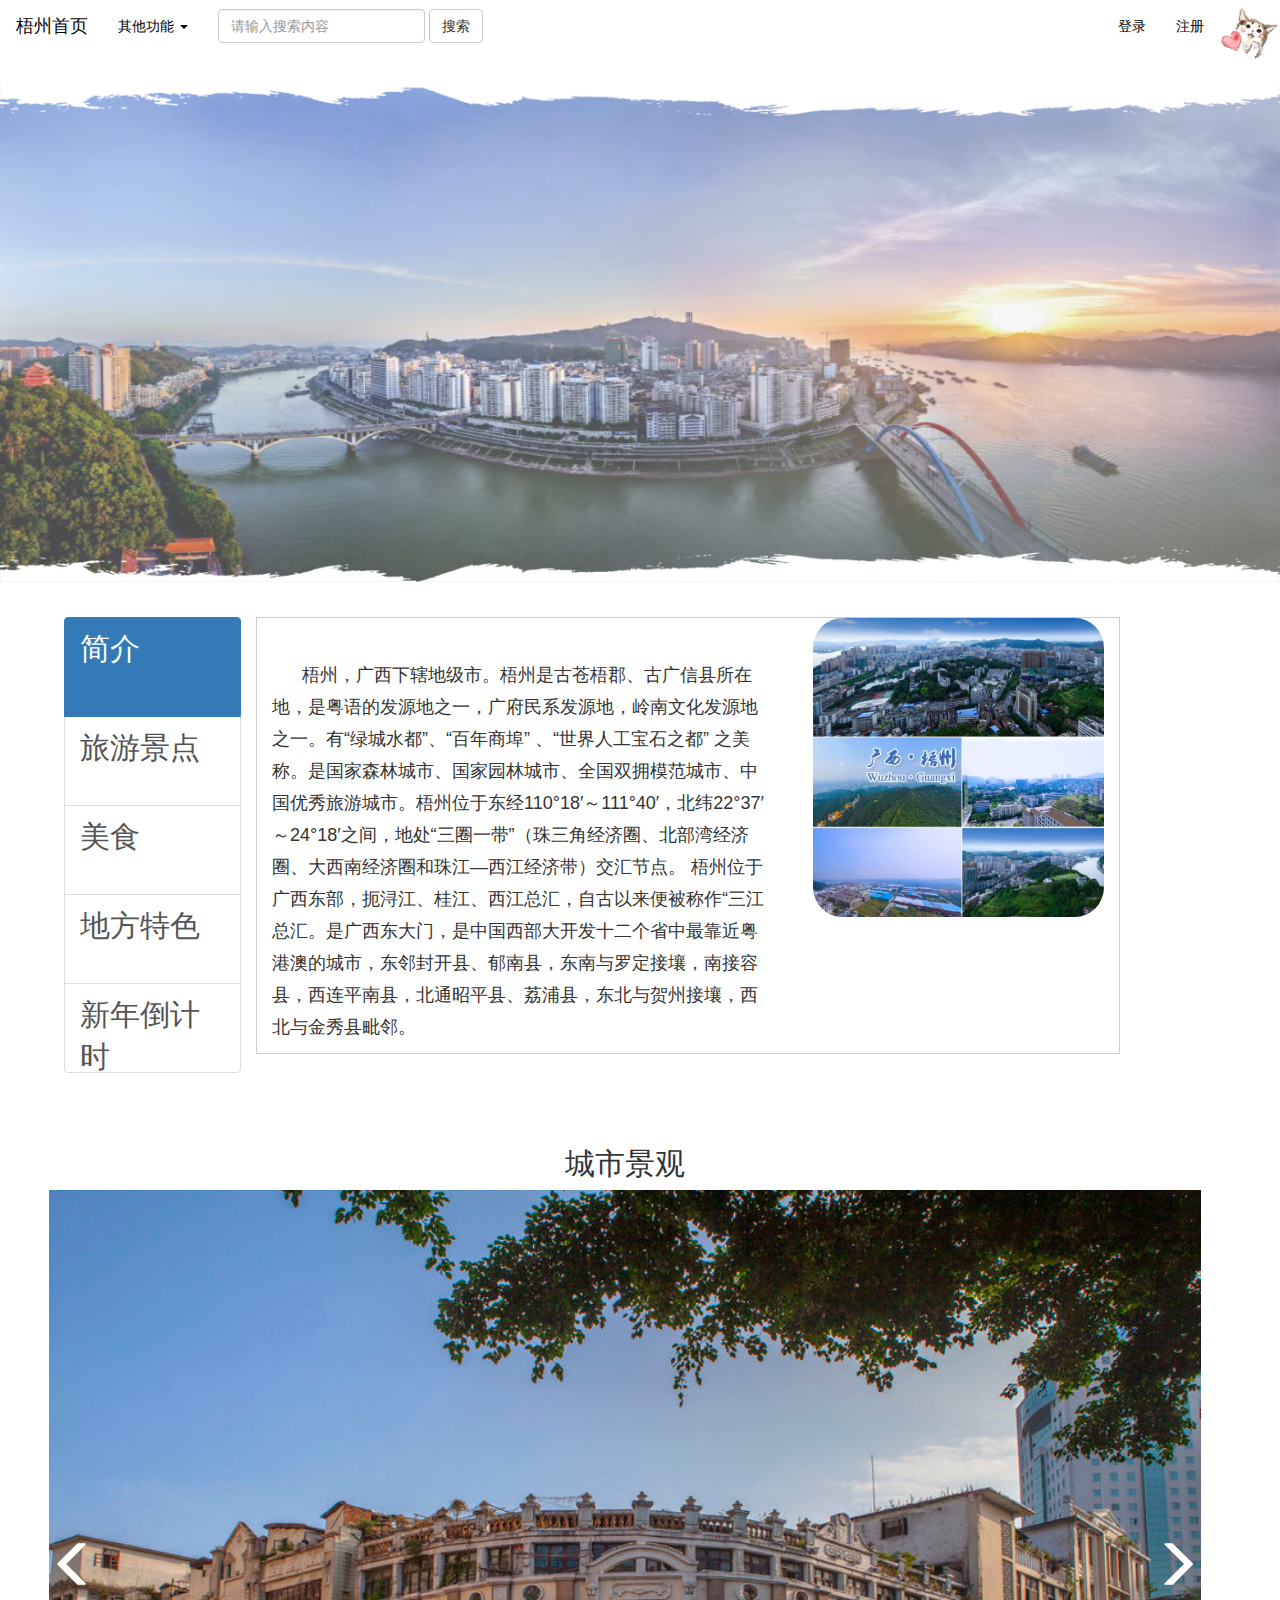
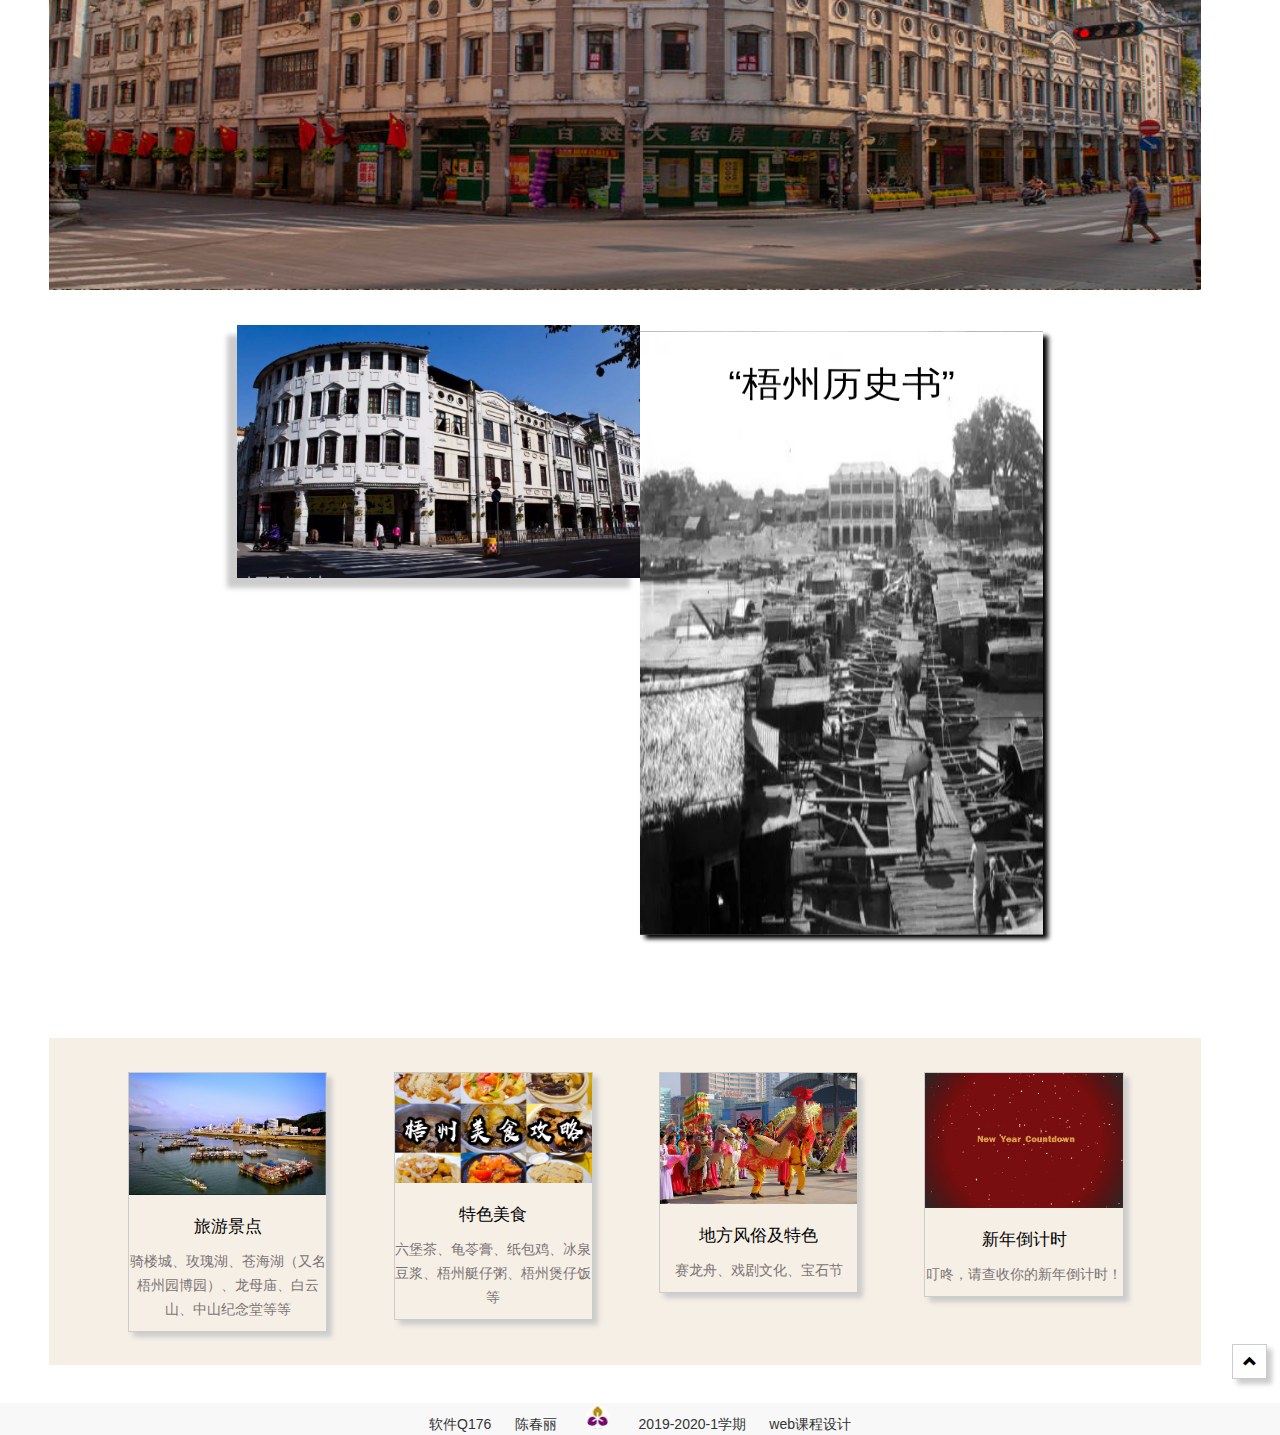
<file: my_hometown/html/index.html>
<!DOCTYPE html>
<html>
<head>
	<meta charset="utf-8">
	<script src="../js/jquery.min.js"></script>
	<!-- 引入bootstrap需要的文件 -->
	<script src="../js/bootstrap.min.js"></script>
	<link rel="stylesheet" type="text/css" href="../css/bootstrap.css">
	<link rel="stylesheet" href="../css/animate.css">
	<link rel="stylesheet" href="../css/index.css">
	<title>welcome wuzhou</title>

	<style type="text/css">
	/*评论区中更换背景和文字样式*/
	#comment{
		width: 100%;
		height: 200px;
		font-size: 18px;
		margin: 2% auto;
		border: 1px solid #ccc;
	}
	.purpleCss{
		background-color: #eef;
	}
	.whiteCss{
		background-color: #fff;
	}
	.blackCss{
		background-color: #000;
	}
</style>

</head>
<body>
	<div class="wrap">
		<!-- //////////////////////////////////////////////头部 -->
		<div class="header" id="header">
			<nav class="navbar">
				<!-- Brand and toggle get grouped for better mobile display -->
				<div class="navbar-header">
					<button type="button" class="navbar-toggle collapsed" data-toggle="collapse" data-target="#bs-example-navbar-collapse-1" aria-expanded="false">		<span class="sr-only">Toggle navigation</span>
						<span class="icon-bar"></span>
						<span class="icon-bar"></span>
						<span class="icon-bar"></span>
					</button>
					<a class="navbar-brand" href="#">梧州首页</a>
				</div>

				<!-- Collect the nav links, forms, and other content for toggling -->
				<div class="collapse navbar-collapse" id="bs-example-navbar-collapse-1">
					<ul class="nav navbar-nav">
						<li class="dropdown">
							<a href="#" class="dropdown-toggle" data-toggle="dropdown" role="button" aria-haspopup="true" aria-expanded="false"> 其他功能 <span class="caret"></span></a>
							<ul class="dropdown-menu">
								<li><a href="food.html">美食</a></li>								
								<li><a href="scenics.html">旅游景点</a></li>
								<li><a href="feature.html">地方特色</a></li>
								<li><a href="countdown.html">新年倒计时</a></li>
							</ul>
						</li>
					</ul>
					<form class="navbar-form navbar-left">
						<div class="form-group">
							<input type="text" class="form-control" placeholder="请输入搜索内容">
						</div>
						<button type="submit" class="btn btn-default">搜索</button>
					</form>
					<ul class="nav navbar-nav navbar-right">
						<li><a href="login.html">登录</a></li>
						<li><a href="register.html">注册</a></li>
						<li>
							<img src="../images/cat.jpg" style="width: 60px; height: 60px;">
						</li>
					</ul>
				</div><!-- /.navbar-collapse -->
			</nav>
		</div>

		<!-- //////////////////////////////////////////////主体部分 -->
		<div class="container-fuild content">
			<!--........................ 第一行 -->
			<div class="row main">
				<!-- 左侧菜单栏 -->
				<div class="list-group col-md-2 col-sm-2 aside">
					<span class="list-group-item active">简介</span>
					<a href="scenics.html" class="list-group-item">旅游景点</a>
					<a href="food.html" class="list-group-item">美食</a>
					<a href="feature.html" class="list-group-item">地方特色</a>
					<a href="countdown.html" class="list-group-item">新年倒计时</a>
				</div>
				<!-- 右侧主体 -->
				<div class="col-md-9 col-sm-9 mainContent">
					<ul class="mtext">
						&nbsp;&nbsp;&nbsp;&nbsp;&nbsp;&nbsp;梧州，广西下辖地级市。梧州是古苍梧郡、古广信县所在地，是粤语的发源地之一，广府民系发源地，岭南文化发源地之一。有“绿城水都”、“百年商埠” 、“世界人工宝石之都” 之美称。是国家森林城市、国家园林城市、全国双拥模范城市、中国优秀旅游城市。梧州位于东经110°18′～111°40′，北纬22°37′～24°18′之间，地处“三圈一带”（珠三角经济圈、北部湾经济圈、大西南经济圈和珠江—西江经济带）交汇节点。 梧州位于广西东部，扼浔江、桂江、西江总汇，自古以来便被称作“三江总汇。是广西东大门，是中国西部大开发十二个省中最靠近粤港澳的城市，东邻封开县、郁南县，东南与罗定接壤，南接容县，西连平南县，北通昭平县、荔浦县，东北与贺州接壤，西北与金秀县毗邻。
					</ul>
					<img class="mimg" src="../images/wz_bdbk.jpg" alt="picture">
				</div>
			</div>

			
			<!--........................ 第二行 轮播图-->
			<div class="row carouselWrap">
				<h2 style="text-align: center;" class="animated fadeInDown">城市景观</h2>
				<div class="mycarousel">
					<img src="../images/carousel/1.jpg" alt="..." class="carousel">
					<span class="toLeft glyphicon glyphicon-menu-left"></span>
					<span class="toRight glyphicon glyphicon-menu-right"></span>
				</div>
			</div>


			<!--........................ 第三行 历史 -->
			<div class="row history">
				<img class="Himg" src="../images/history.jpeg" alt="picture">
				<ul class="book-wrap">
					<li class="page book-cover end">
					</li>
						&nbsp;&nbsp;&nbsp;&nbsp;&nbsp;&nbsp;梧州市是一座历史、文化底蕴很深的城市，四千多年前，舜帝南巡，崩于苍梧之野。秦始皇统一中国后，梧州属桂林郡。汉高后五年（公元前183年），赵佗称南越武帝，封赵光为苍梧王，建苍梧一事王城。秦始皇凿通灵渠，沟通了长江与珠江两大水系，梧州成为陆海丝绸之路的交汇点，粤语的发源地。汉代梧州有316年是岭南的首府；梧州是两广之“广”所在地，即以古广信为界，广信以东叫广东，广信以西叫广西，广东广西由此得名。唐武德四年（公元前621年）改名为梧州。明代，梧州有100多年是两广的政治、军事、经济中心。1879年开埠后，梧州商贾云集，留下一座座富有特色的骑楼建筑，使梧州成为两广的骑楼博物城。游览梧州文化长廊、河东老城区、鸳鸯江、英国领事署旧址……，一日便可以读懂梧州4000年历史。
						<li class="page book-content book-content1"></li>
						<li class="page book-content book-content2"></li>
						<li class="page book-content book-content3"></li>
					<li class="page book-cover">“梧州历史书”</li>
				</ul>
			</div>


			<!--......................... 第四行 -->
			<div class="row cardWrap">
				<ul><a class="card" href="scenics.html">
					<img src="../images/card_scenic1.jpg" alt="picture">
					<p class="Ctitle animated bounceInDown">旅游景点</p>
					<p class="Ccont">骑楼城、玫瑰湖、苍海湖（又名梧州园博园）、龙母庙、白云山、中山纪念堂等等</p>
				</a></ul>		
				<ul><a class="card" href="food.html">
					<img src="../images/card_food.jpg" alt="picture">
					<p class="Ctitle animated wobble">特色美食</p>
					<p class="Ccont">六堡茶、龟苓膏、纸包鸡、冰泉豆浆、梧州艇仔粥、梧州煲仔饭等</p>
				</a></ul>		
				<ul><a class="card" href="feature.html">
					<img src="../images/card_custom.jpg" alt="picture">
					<p class="Ctitle animated tada">地方风俗及特色</p>
					<p class="Ccont">赛龙舟、戏剧文化、宝石节</p>
				</a></ul>		
				<ul><a class="card" href="countdown.html">
					<img src="../images/card_countdown.jpg" alt="picture">
					<p class="Ctitle animated flash">新年倒计时</p>
					<p class="Ccont">叮咚，请查收你的新年倒计时！</p>
				</a></ul>		
			</div>
		</div>

		<!-- 头部锚点 -->
		<a href="#header" class="glyphicon glyphicon-chevron-up miao"></a>

		<!-- //////////////////////////////////////////////脚注 -->
		<div class="footer">
			<span>软件Q176 &nbsp;&nbsp;&nbsp;&nbsp; 陈春丽</span>
			<span id="logo"></span>
			<span>2019-2020-1学期 &nbsp;&nbsp;&nbsp;&nbsp; web课程设计</span>
		</div>
	</div>
	

	<script type="text/javascript" src="../js/index.js"></script>
</body>
</html>
</file>
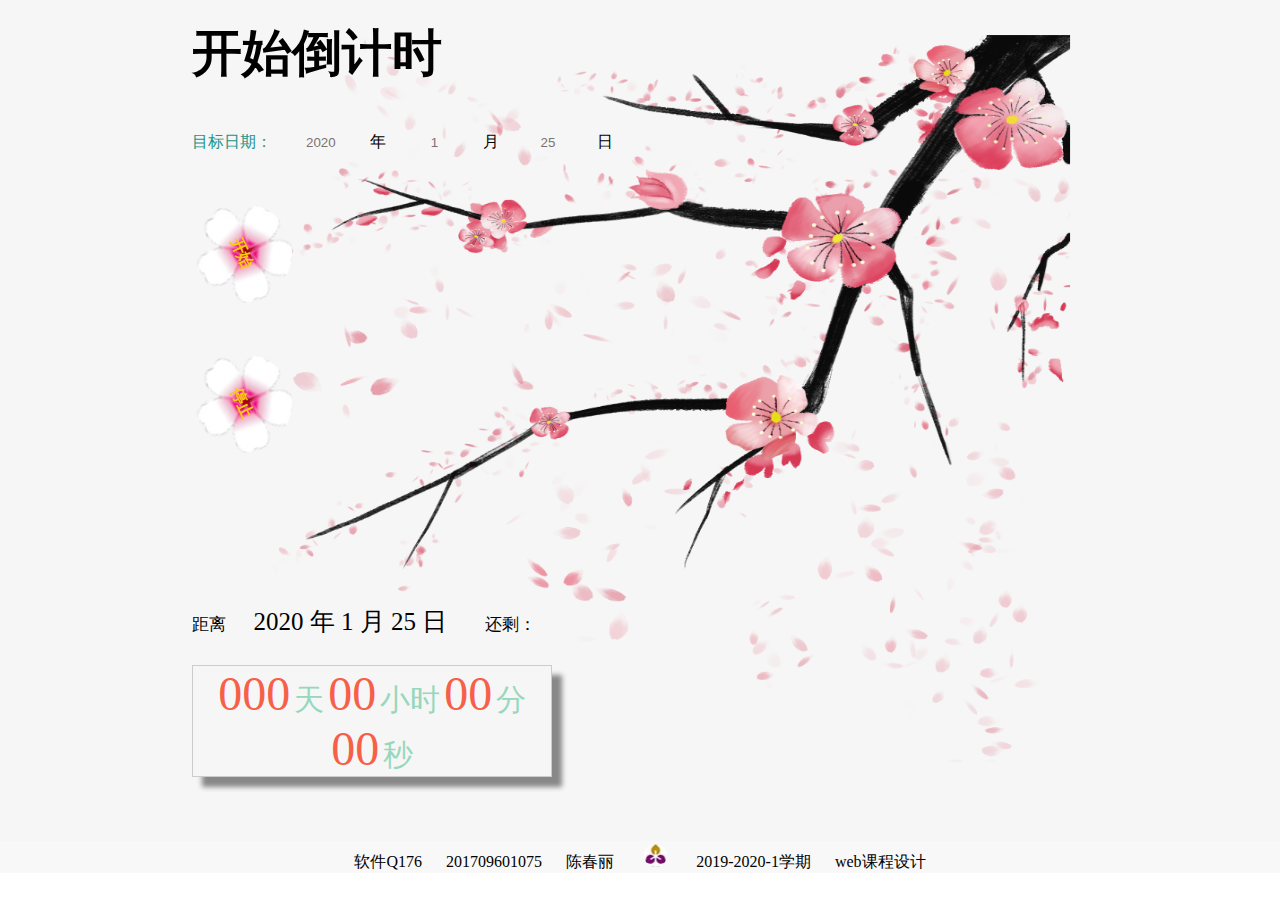
<file: my_hometown/html/countdown.html>
<!DOCTYPE html>
<html lang="en">
<head>
	<meta charset="UTF-8">
	<link rel="stylesheet" href="../css/countdown.css">
	<title>countdown</title>
</head>
<body>
	<div class="wrap">
		<div class="content">
			<h1>开始倒计时</h1>
			<!-- 目标时间输入 -->
			<div id="target_timeInput">
				<label style="color: #21948C;">目标日期：</label>
				<input type="text" name="year" id="year" class="in">
				<label>年</label>
				<input type="text" name="month" id="month" class="in">
				<label>月</label>
				<input type="text" name="day" id="day" class="in">
				<label>日</label>
			</div>

			<!-- 开始计时 -->
			<div id="start">开始</div>
			<div id="stop">停止</div>

			<!-- 小标题 -->
			<div id="Ttitle">
				<label style="font-size: 17px;">距离&nbsp;&nbsp;&nbsp;&nbsp;&nbsp;</label>
				<label id="Tyear">2020</label>
				<label>年</label>
				<label id="Tmonth">10</label>
				<label>月</label>
				<label id="Tday">2020</label>
				<label>日&nbsp;&nbsp;&nbsp;&nbsp;&nbsp;</label>
				<label style="font-size: 17px;">还剩：</label>
			</div>

			<!-- 倒计时 -->
			<div id="run-time">
				<label id="iDay">000</label>
				<label class="font">天</label>
				<label id="iHour">00</label>
				<label class="font">小时</label>
				<label id="iMin">00</label>
				<label class="font">分</label>
				<label id="iSec">00</label>
				<label class="font">秒</label>
			</div>
		</div>
		<div id="footer">
			<span>软件Q176 &nbsp;&nbsp;&nbsp;&nbsp; 201709601075 &nbsp;&nbsp;&nbsp;&nbsp; 陈春丽</span>
			<span id="logo"></span>
			<span>2019-2020-1学期 &nbsp;&nbsp;&nbsp;&nbsp; web课程设计</span>
		</div>
	</div>
	<script src="../js/jquery.min.js"></script>
	<script src="../js/countdown.js"></script>
</body>
</html>
</file>
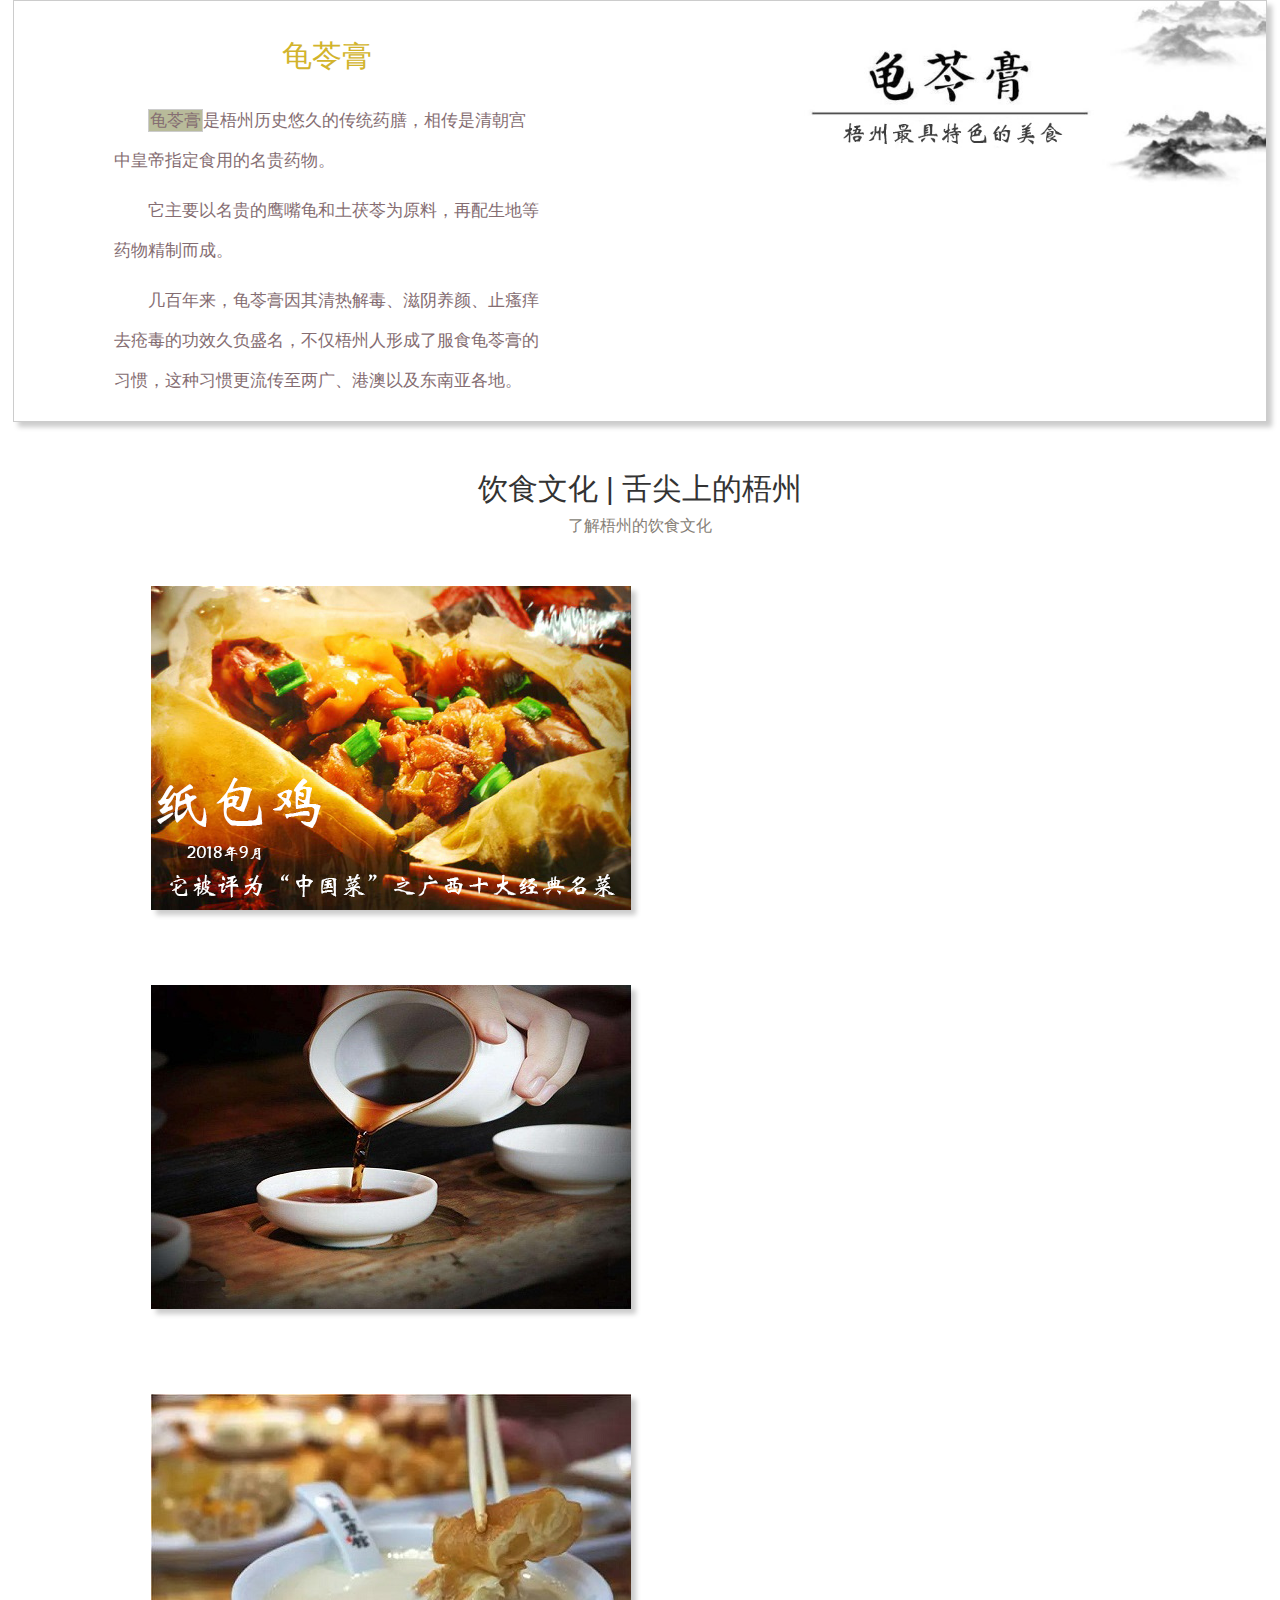
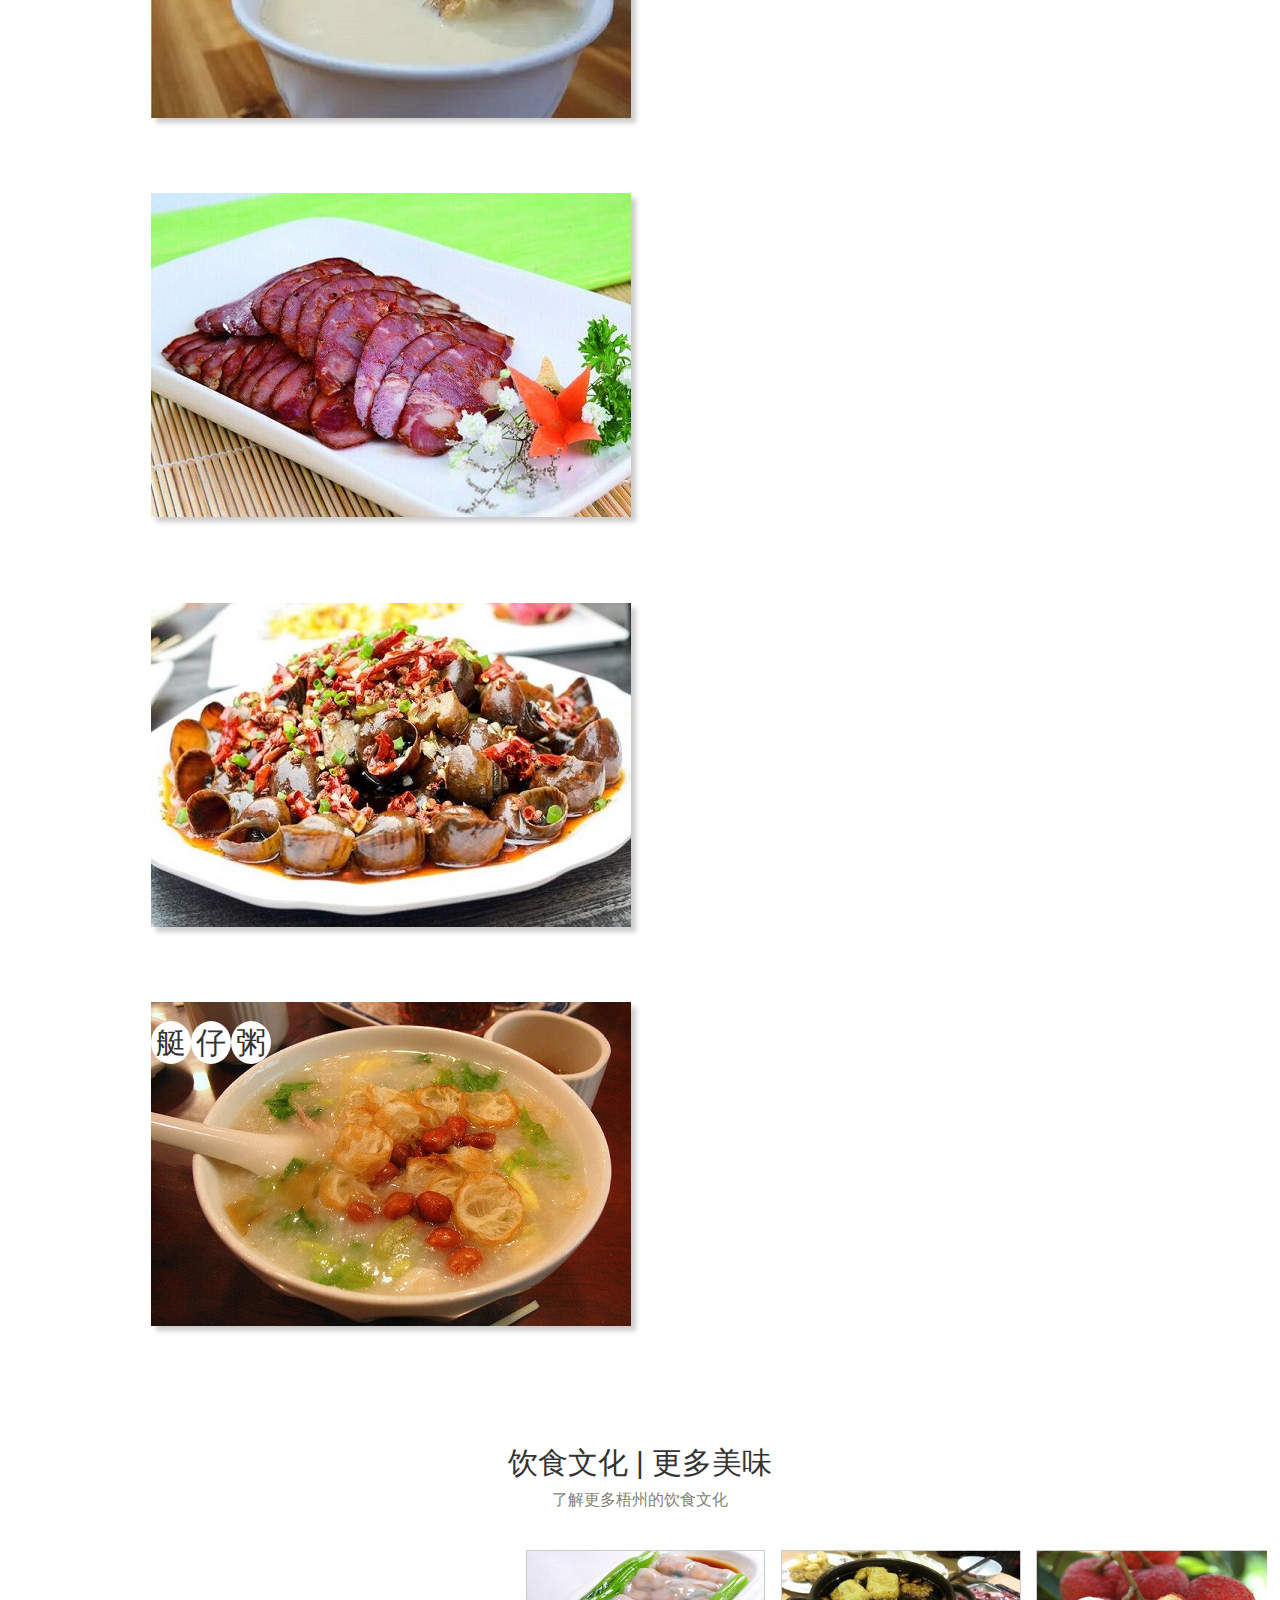
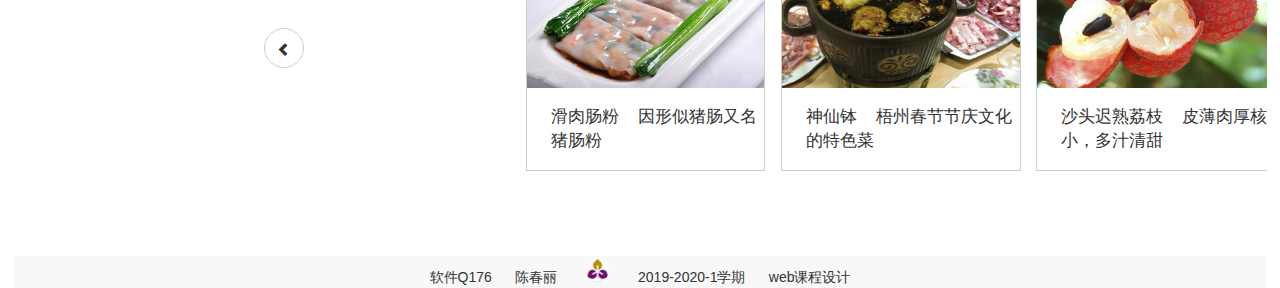
<file: my_hometown/html/food.html>
<!DOCTYPE html>
<html lang="en">
<head>
	<meta charset="UTF-8">
	<link rel="stylesheet" href="../css/bootstrap.css">
	<link rel="stylesheet" href="../css/food.css">
	<title>food</title>
</head>
<body>
	<div class="wrap">

		<!-- //////////////////////////////////////////////最具特色的龟苓膏 -->
		<div class="GLG">
			<ul class="GLG_text">
				<h2>龟苓膏</h2>

				<p><span id="btn" onclick="showGLG();">龟苓膏</span>是梧州历史悠久的传统药膳，相传是清朝宫中皇帝指定食用的名贵药物。</p>
				<p>它主要以名贵的鹰嘴龟和土茯苓为原料，再配生地等药物精制而成。</p>
				<p>几百年来，龟苓膏因其清热解毒、滋阴养颜、止瘙痒去疮毒的功效久负盛名，不仅梧州人形成了服食龟苓膏的习惯，这种习惯更流传至两广、港澳以及东南亚各地。</p>
			</ul>
			<img src="../images/food/GLG_bg.jpg" alt="picture">
		</div>
		<div class="GLGpic">
			<span class="glyphicon glyphicon-remove" onclick="myClose()"></span>
			<img id="pic" src="../images/food/test.png" alt="picture">
		</div>



		<!-- ////////////////////////////////////////////// 美食列表1 -->
		<div class="list">
			<h2>饮食文化 | 舌尖上的梧州</h2>
			<p style="font-size: 16px; text-align: center; color: #867e76;">了解梧州的饮食文化</p>
			<ul>
				<li class="listBox box1">
					<img src="../images/food/ZBJ.png" alt="picture">
				</li>
				<li class="listBox box2">
					<img src="../images/food/LBC3.jpg" alt="picture">
					<div class="hiddenBox">
						<h2>六堡茶</h2>

						<p>广西壮族自治区梧州市特产，中国国家地理标志产品</p>

						<hr />

						<p>六堡茶素以“红、浓、陈、醇”四绝著称。其条索长整紧结，汤色红浓，香气陈厚，滋味甘醇可口。正统应带松烟和槟榔味，叶底铜褐色</p>
					</div>
				</li>
			</ul>
			<ul>
				<li class="listBox box3">
					<img src="../images/food/BQDJ.jpeg" alt="picture">
				</li>
				<li class="listBox box4">
					<img src="../images/food/LC1.jpg" alt="picture">
					<div class="hiddenBox">
						<h2>腊肠</h2>
						<p>梧州腊肠起源于广味腊肠，拥有外形独特和别具一格的梧州本地特色风味，呈完整的圆柱状，外形细长，有大坑皱纹，红白分明，腊香味明显，衣脆肉爽，味微咸不太甜，甘香不腻。</p>
					</div>
				</li>
			</ul>
			<ul>
				<li class="listBox box5">
					<img src="../images/food/TL.jpeg" alt="picture">
					<div class="hiddenBox">
						<p>梧州的炒田螺非常著名，已有250多年历史。这个地方有个民谚：“鸡汤甜，鸭汤臊，饮着螺汤不抬头！”，炒田螺是梧州的风味小食之一</p>
						<h2>醒醒田螺</h2>
					</div>
				</li>
				<li class="listBox box6">
					<h2 class="h">艇</h2>
					<h2 class="h">仔</h2>
					<h2 class="h">粥</h2>
					<p class="p">
						<strong>艇仔粥</strong>，它是梧州著名的传统小食之一。源于广州市荔湾。原来主要是以新鲜的河虾或鱼片配入熬烂的稀粥中，后来增加了海蛰、花生、浮皮、葱花，还配入鸡鸭肉、瘦猪肉、动物内脏等，鲜香可口
					</p>
				</li>
			</ul>
		</div>


		<!-- ///////////////////////////////////////////// 美食列表2 -->
		<div class="smallList">
			<div class="smallList-inner">
				<h2 style="text-align: center;">饮食文化 | 更多美味</h2>
				<p style="font-size: 16px; margin-bottom: 3%; text-align: center; color: #867e76;">了解更多梧州的饮食文化</p>
				<ul class="smallListContent">
					<li>
						<img src="../images/food/HCF.jpg" alt="">
						<p>滑肉肠粉&nbsp;&nbsp;&nbsp;&nbsp;因形似猪肠又名猪肠粉</p>
					</li>
					<li>
						<img src="../images/food/SXB.jpg" alt="">
						<p>神仙钵&nbsp;&nbsp;&nbsp;&nbsp;梧州春节节庆文化的特色菜</p>
					</li>
					<li>
						<img src="../images/food/LZ1.png" alt="">
						<p>沙头迟熟荔枝&nbsp;&nbsp;&nbsp;&nbsp;皮薄肉厚核小，多汁清甜</p>
					</li>
					<li>
						<img src="../images/food/TLJB.jpg" alt="">
						<p>田螺鸡煲&nbsp;&nbsp;&nbsp;&nbsp;肉嫩汤鲜，香味诱人</p>
					</li>
				</ul>
				<span class="
				glyphicon glyphicon-chevron-left left"></span>
				<span class="
				glyphicon glyphicon-chevron-right right"></span>
			</div>
		</div>


		<!-- //////////////////////////////////////////////脚注 -->
		<div id="menuBox">
			<ul>
				<li onclick="history.go(1)">前进</li>
				<li onclick="history.go(-1)">后退</li>
				<li class="line" onclick="location.reload()">刷新</li>
				<li><a href="login.html">登录</a></li>
				<li class="line"><a href="register.html">注册</a></li>
				<li><a href="index.html">首页</a></li>
				<li><a href="countdown.html">倒计时</a></li>
				<li><a href="scenics.html">旅游景点</a></li>
				<li><a href="feature.html">地方特色</a></li>
			</ul>
		</div>
		

		<!-- //////////////////////////////////////////////脚注 -->
		<div id="footer">
			<span>软件Q176 &nbsp;&nbsp;&nbsp;&nbsp; 陈春丽</span>
			<span id="logo"></span>
			<span>2019-2020-1学期 &nbsp;&nbsp;&nbsp;&nbsp; web课程设计</span>
		</div>

	</div>


	<script src="../js/jquery.min.js"></script>
	<script src="../js/food.js"></script>
</body>
</html>
</file>
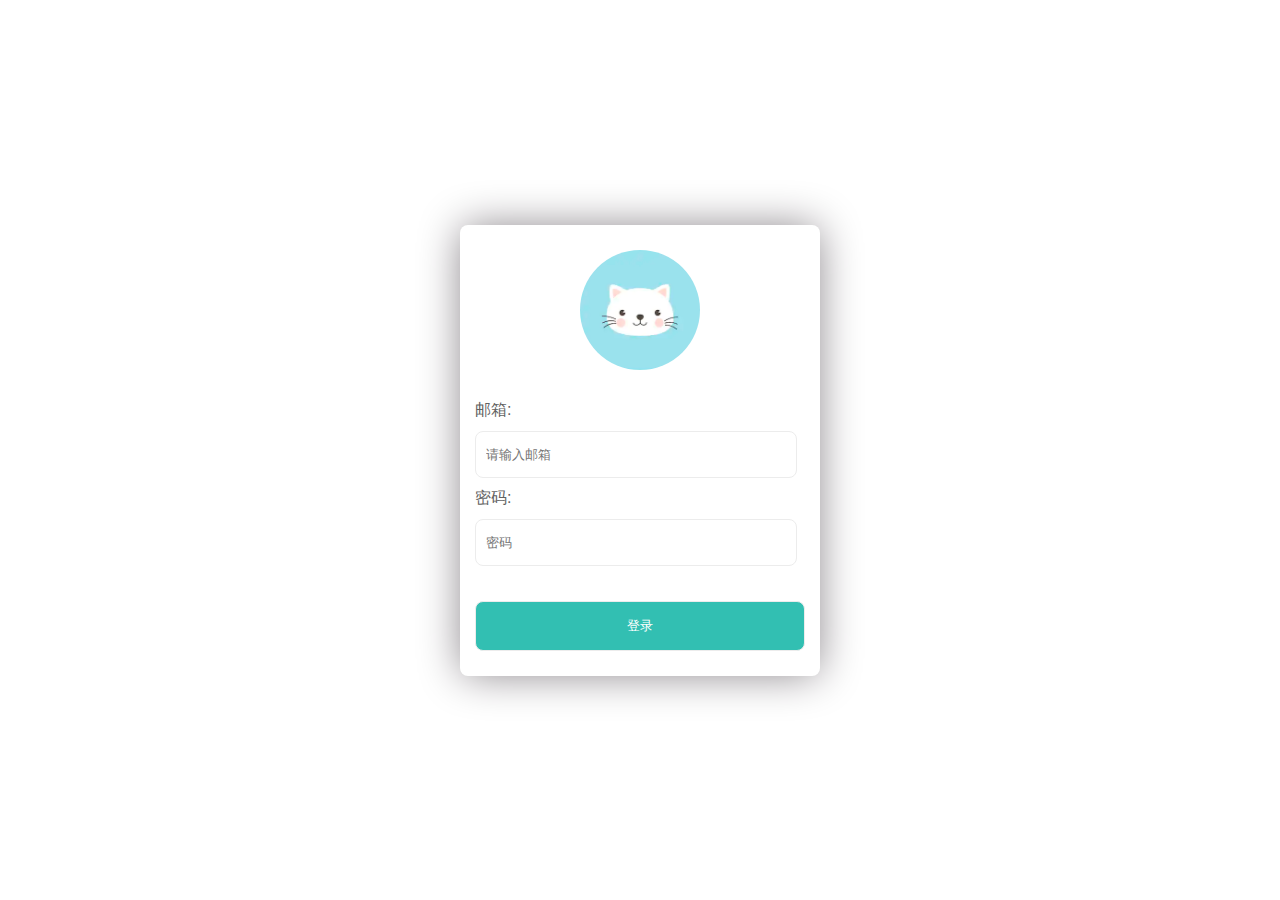
<file: my_hometown/html/login.html>
<!DOCTYPE html>
<html lang="en" >
<head>
  <meta charset="UTF-8">
  <title>Login</title>
  <link rel="stylesheet" href="../css/login.css">
</head>
<body>


<div class="overlay"></div>

<div class="container">
	<div class="loginBox">
		<div class="userImage">
			<img src="../images/catFace.png">
		</div>
		<form id="loginForm">
			<div class="input-wrapper">
				<label>邮箱:</label>
				<input type="email" name="" placeholder="请输入邮箱">
				<div class="error-email"><div class="email-msg"></div><div class="triangle"></div></div>
			</div>
			<div class="input-wrapper">
				<label>密码:</label>
				<input type="password" name="" placeholder="密码">
				<div class="error-pass"><div class="pass-msg"></div><div class="triangle"></div></div>
			</div>
			<input type="button" name="" value="登录" onClick="validateForm()">
		</form>
	</div>
</div>
<div class="confirmation showOk">
	<img src="../images/gato.jpg">
</div>

<script src='../js/jquery.min.js'></script>
<script src="../js/login.js"></script>

</body>
</html>
</file>
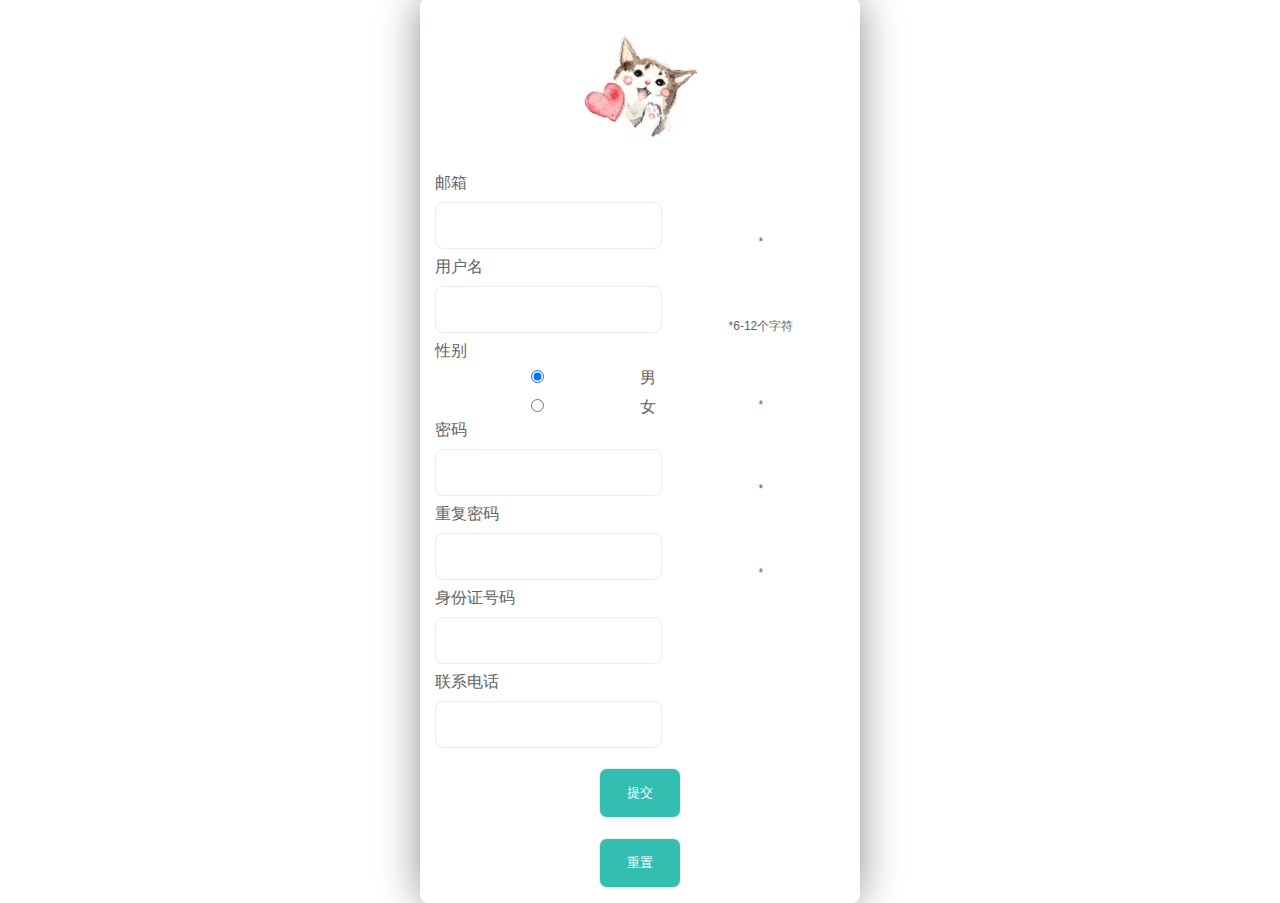
<file: my_hometown/html/register.html>
<!DOCTYPE html>
<html>
<head>
	<meta charset="utf-8">
	<title>register</title>
	<link rel="stylesheet" href="../css/register.css">
	<style type="text/css">
	td div{
		font-size: 12px;
	}
</style>
</head>
<body>
	<div class="container">
		<div class="RegisterBox">
			<div class="userImage">
				<img src="../images/cat.jpg">
			</div>	
			<form action="" id="myForm" onsubmit="return chkAll();">
				<div class="input-wrapper">
					<label>邮箱</label>
					<input type="text" name="email" id="email" size="20" onblur="chkEmail();"/>
					<div class="prompt" id="emailPrompt">*</div>
				</div>
				<div class="input-wrapper">
					<div class="input">
						<label>用户名</label>
						<input type="text" name="username" id="username" size="20" onblur="chkUsername();"/>
					</div>
					<div class="prompt" id="usernamePrompt">*6-12个字符</div>
				</div>
				<div class="input-wrapper">
					<label>性别</label>
					<div class="sex">
						<input type="radio" name="gender" value="male" checked="checked"/>男
						<input type="radio" name="gender" value="female"/>女
					</div>
					<div class="prompt" id="genderPrompt">*</div>
				</div>
				<div class="input-wrapper">
					<label>密码</label>
					<input type="password" name="password" id="password" size="21" onblur="chkPassword();" />
					<div class="prompt" id="passwordPrompt">*</div>
				</div>
				<div class="input-wrapper">
					<label>重复密码</label>
					<input type="password" name="password2" id="password2" size="21" onblur="chkPasswords();"/>
					<div class="prompt" id="password2Prompt">*</div>
				</div>
				<div class="input-wrapper">
					<label>身份证号码</label>
					<input type="text" name="idnum" id="idnum" size="20" onblur="chkIdnum();"/>
					<div class="prompt" id="idnumPrompt">&nbsp;</div>
				</div>
				<div class="input-wrapper">
					<label>联系电话</label>
					<input type="text" name="phonenum" id="phonenum" size="20" onblur="chkPhonenum();"/>
					<div class="prompt" id="phonenumPrompt">&nbsp;</div>
				</div>
				<div class="input-wrapper">
					<input type="submit" name="submit" class="btn" value="提交"/>
					<input type="reset" name="reset" class="btn" value="重置"/>
				</div>
			</form>
		</div>
	</div>

	<script language="javascript" src="../js/validata.js"></script>
	<script language="javascript" src="../js/register.js"></script>
</body>
</html>
</file>
<file: my_hometown/css/index.css>
*{
	margin: 0;
	padding: 0;
}

li{
	list-style: none;
}
a{
	text-decoration: none;
	color: #000;
}
a:hover{
	text-decoration: none;
	color: #000;
}

.wrap{
	width: 100%;
	height: 100%;
	position: relative;
}

/*///////////////////////////////头部*/
.header:after{
	width: 100%;
	height: 500px;
	content: "";
	opacity: 0.7;
	background-image: url(../images/wz.png);
	background-size: 100% 100%;
	background-repeat: no-repeat;
	display: block;
  	clear: both;
}
.aside{
	font-size: 30px;
	font-family: "宋体"
}
.aside span{
	height: 100px;
}
.aside a{
	height: 90px;
}


/*///////////////////////////////主体部分的内容*/
.content{
	width: 90%;
	height: 100%;
	margin: 0 auto;
}

/********************第一行样式*/
.main{
	margin: 3% 0;
}
.mainContent{
	border: 1px solid #ccc;
}
.mtext{
	float: left;
	width: 60%;
	font-size: 18px;
	line-height: 32px;
	padding-top: 5%;
}
.main .mimg{
	float: right;
	width: 35%;
	height: 17%;
	border-radius: 10%;
}


/********************第二行样式*/
.carouselWrap{
	width: 100%;
	height: 700px;
}

.mycarousel{
	width: 100%;
	height: 100%;
	position: relative;
}
.mycarousel img{
	width: 100%;
	height: 100%;
}
.mycarousel span{
	display: block;
	width: 50px;
	height: 50px;
	font-size: 50px;
	color: #fff;
	position: absolute;
	top: 50%;
}
.mycarousel .toLeft{
	left: 0;
}
.mycarousel .toRight{
	right: 0;
}


/********************第三行样式*/
.history{
	width: 70%;
	margin: 5% auto;
}
.Himg{
	width: 50%;
	float: left;
	margin-top: 5%;
	box-shadow: -10px 10px 5px #ccc;
}

/* 设置翻书样式*/
.book-wrap {
	float: right;
	width: 50%;
	/*height: 500px;*/
	height: 30%;
	font-size: 18px;
	line-height: 40px;
	padding: 1% 2%;
	position: relative;
	margin: 0 auto;
	transform: rotateX(30deg);
	transform-style: preserve-3d;
	box-shadow: 5px 5px 5px #000;
}
.page {
	width: 100%;
	height: 100%;
	display: flex;
	padding-top: 10%;
	justify-content: center;
	transform-origin: left;
	position: absolute;
	left: 0;
	top: 0;
}
.book-cover {
	font-size: 40px;
	color: #000;
	background-image: url(../images/history1.jpeg);
	background-repeat: no-repeat;
	background-size: 100% 100%;
	animation: roll 12s ease 0s 2 alternate;
}
.book-content {
	background-color: #fff;
	color: #33363C;
}
.book-content1{
	background-image: url(../images/history2.jpeg);
	background-repeat: no-repeat;
	background-size: 100% 100%;
	animation: roll 7s ease 5s 2 alternate;
}
.book-content2 {
	background-image: url(../images/history3.jpg);
	background-repeat: no-repeat;
	background-size: 100% 100%;
	animation: roll 9s ease 3s 2 alternate;
}
.book-content3 {
	background-image: url(../images/history4.jfif);
	background-repeat: no-repeat;
	background-size: 100% 100%;
	animation: roll 11s ease 1s 2 alternate;
}
.end{
	background-color: #1976D2;
}
@keyframes roll {
	from {transform: rotateY(0)}
	to {transform: rotateY(-180deg)}
}


/********************第四行样式*/
.cardWrap::before{
	content: '';
	display: block;
	clear: both;
}
.cardWrap{
	width: 100%;
	padding-left: 4%;
	text-align: center;
	background-color: #F6EFE6;
}
.card {
	display: block;
	width: 18%;
	height: 90%;
	line-height: 24px;
	float: left;
	margin: 3%;
	border: 1px solid #ccc;
	box-shadow: 5px 5px 5px #ccc;
	transition: all 0.5s;
}
.card:after{
	content: '';
	display: block;
	clear: both;
}
.card:hover{
	transform: translateY(-7px);
	box-shadow: 10px 10px 10px #CCC;
}
.card img{
	width: 100%;
	height: 65%;
}
.Ctitle{
	font-size: 17px;
	margin-top: 20px;
}
.Ccont{
	color: #7a7374;
}


.miao{
	display: block;
	width: 35px;
	height: 35px;
	line-height: 32px;
	text-align: center;
	border: 1px solid #ccc;
	box-shadow: 5px 5px 5px #ccc;
	position: absolute;
	right: 1%;
	top: 97%;
}




/*///////////////////////////////脚注部分*/
.footer{
	width: 100%;
	height: 32px;
	line-height: 32px;
	margin-top: 3%;
	overflow: hidden;
	text-align: center;
	background: #f8f8f8;
}
.footer #logo{
	display: inline-block;
	width: 23px;
	height: 23px;
	margin: 0 2%;
	margin-top: 0.2%;
	border-radius: 50%;
	background-image: url(../images/logo_1.jpg);
	background-position: 50% 19%;
}
</file>
<file: my_hometown/css/countdown.css>
*{
	margin: 0;
	padding: 0;
}
.wrap{
	width: 100%;
	height: 100%;
	background-color: #f6f6f6;
	margin: 0 auto;
	padding-top: 20px;
}

.content{
	width: 70%;
	height: 100%;
	margin: 0 auto;
	background-image: url(../images/plumBlossom.png);
	background-repeat: no-repeat;
	background-size: 100% 100%;
}
h1{
	font-size: 50px;
}
#target_timeInput{
	margin-top: 5%;
}
#year,#month,#day{
	width: 10%;
	color: #7a7374;
	border: 0;
	outline:none;  
	background: none;
	text-align: center;
}


#start{
	width: 100px;
	height: 100px;
	margin: 50px 0;
	color: #ffc90c;
	font-weight: bold;
	line-height: 100px;
	text-align: center;
	border-radius: 50%;
	background-image: url(../images/floor.png);
	background-repeat: no-repeat;
	background-size: 100% 100%;
}
#stop{
	width: 100px;
	height: 100px;
	margin: 50px 0;
	color: #ffc90c;
	font-weight: bold;
	line-height: 100px;
	text-align: center;
	border-radius: 50%;
	background-image: url(../images/floor.png);
	background-repeat: no-repeat;
	background-size: 100% 100%;
}
#start:hover{
	font-size: 20px;
	color: #000;
}
#stop:hover{
	font-size: 20px;
	color: #000;
}

#Ttitle{
	margin-top: 17%;
	font-size: 25px;
}
#run-time{
	width: 40%;
	height: 100%;
	margin-top: 3%;
	text-align: center;
	border: 1px solid #ccc;
	box-shadow: 10px 10px 5px #888;
}
#iDay,#iHour,#iMin,#iSec{
	font-size: 48px;
	color: #F66049;
}
.font{
	font-size: 30px;
	color: #97D8BD;
}


#footer{
	width: 100%;
	height: 32px;
	line-height: 32px;
	margin-top: 5%;
	overflow: hidden;
	text-align: center;
	background: #f8f8f8;
}
#footer #logo{
	display: inline-block;
	width: 23px;
	height: 23px;
	margin: 0 2%;
	margin-top: 0.2%;
	border-radius: 50%;
	background-image: url(../images/logo_1.jpg);
	background-position: 50% 19%;
}
</file>
<file: my_hometown/css/food.css>
*{
	margin: 0;
	padding: 0;
}
li{
	list-style: none;
}
a{
	text-decoration: none;
	color: #000;
}
a:hover{
	text-decoration: none;
	color: #000;
}

.wrap{
	width: 98%;
	height: 100%;
	margin: 0 auto;
}



/*/////////////////////////////// 龟苓膏部分 */
.GLG{
	width: 100%;
	height: 30%;
	border: 1px solid #ccc;
	box-shadow: 5px 5px 5px #ccc;
}
.GLG_text{
	width: 34%;
	float: left;
	line-height: 40px;
	margin-left: 8%;
}
.GLG_text #btn{
	/*去除button默认样式*/
	margin: 0;
	padding: 1px;
	border: 1px solid #ccc; 
	outline: none;
	background-color: #B8BB9A;
	font-size: 17px;  
	color: #856d72;
	cursor: pointer;
}
.GLG_text h2{
	color: #d2b42c;
	line-height: 70px; 
	text-align: center;

}
.GLG_text p{
	font-size: 17px;
	text-indent:2em;
	color: #856d72;
}
.GLG img{
	width: 50%;
	/*border: 1px solid #aca;*/
	float: right;
}
.GLG:after{
	content: '';
	display: block;
	clear: both;
}

/*  隐藏起来的图片 */
.GLGpic {
	width: 100%;
	height: 200px;
	margin-bottom: 9%;
	display: none;
}
.GLGpic img{
	display: none;
	margin: 0 auto;
}



/*/////////////////////////////// 美食列表1 */
.list ul{
	width: 100%;
}
.list ul:after{
	content: '';
	display: block;
	clear: both;
}
.list h2{
	text-align: center;
	margin-top: 4%;
}
.listBox {
	float: left;
	width: 480px;
	height: 324px;
	margin: 3% 11%;
	overflow: hidden;
	box-shadow: 5px 5px 5px #ccc;
	position: relative;
}
.hiddenBox{
	width: 480px;
	height: 324px;
	position: absolute;
	z-index: 999;
	top: 0;
	left: 0;
}
.box1 img:hover{
	opacity: 0.7;
	background-color: #FFD86E;
	transform:scale(1.3);
	-ms-transform:scale(1.3);
	-webkit-transform: scale(1.3);
}

.box2 .hiddenBox{
	padding-top: 20%;
	line-height: 32px;
	opacity: 0;
	color: #439CFE;
	background-color: #000;
}
.box2 .hiddenBox h2{
	text-align: center;
	margin-bottom: 3%;
}
.box2 .hiddenBox p{
	font-size: 13px; 
	text-align: center;
}
.box2:hover .hiddenBox{
	-webkit-animation: twoAnimation 5s;
	-moz-animation: twoAnimation 5s;
	-o-animation: twoAnimation 5s;
	-ms-animation: twoAnimation 5s;
	animation: twoAnimation 5s;
}
@keyframes twoAnimation{
	from{
		opacity: 0;
	}
	to{
		opacity: 0.6;
	}
}

.box3 img{
	transition: all 0.5s;
}
.box3:hover img {
	transform: rotateY(90deg);
}
.box3:hover{
	background-image: url(../images/food/BQDJ.jpg);
}

.box4 .hiddenBox{
	line-height: 32px;
	opacity: 0;
	background-image: url(../images/food/LC2.jpg);	
}
.box4 .hiddenBox h2{
	margin-top: 5%; 
	margin-left: 3%;
}
.box4 p{
	margin-top: 36%;
	font-family: '宋体';
	font-weight: bold;
	background-color: #ccc;
	opacity: 0.7;
}
.box4:hover img{
	display: none;
}
.box4:hover .hiddenBox{
	-webkit-animation: fourAnimation 5s;
	-moz-animation: fourAnimation 5s;
	-o-animation: fourAnimation 5s;
	-ms-animation: fourAnimation 5s;
	animation: fourAnimation 5s;
}
@keyframes fourAnimation{
	from{
		opacity: 0;
	}
	to{
		opacity: 1;
	}
}

.box5{
	overflow: hidden;
}
.box5 img{
	transition: all 0.5;
}
.box5 .hiddenBox{
	font-family: '宋体';
	color: #82111f;
	opacity: 0;
	background-image: url(../images/food/TL.jpg);
}
.box5 p{
	font-size: 13px;
	line-height: 24px;
	margin-bottom: 51%;
	font-weight: bold;
	background-color: #F3F0F7;
}
.box5:hover img{

	-webkit-animation: fiveAnimation 3s;
	-moz-animation: fiveAnimation 3s;
	-o-animation: fiveAnimation 3s;
	-ms-animation: fiveAnimation 3s;
	animation: fiveAnimation 3s;
}
@keyframes fiveAnimation{
	from{
		transform: translate(0px);
	}
	to{
		transform: translate(-480px,0px);
	}
}
.box5:hover .hiddenBox{
	-webkit-animation: fAnimation 5s;
	-moz-animation: fAnimation 5s;
	-o-animation: fAnimation 5s;
	-ms-animation: fAnimation 5s;
	animation: fAnimation 5s;
}
@keyframes fAnimation{
	from{
		opacity: 0;
	}
	to{
		opacity: 1;
	}
}

.box6{
	background-image: url(../images/food/TZZ.jpeg);
}
.box6 h2{
	float: left;
	background-color: #fff;
	border-radius: 50%;
	padding: 5px;
	transition: all 1s;
}

.box6 p{
	font-size: 16px;
	margin-top: 48%;
	line-height: 32px;
	opacity: 0.7;
	background-color: #FEF6F1;
	transition: all 1s;
	transform: translateY(95px);
}



/*/////////////////////////////// 美食列表2 */
.smallList::before{
	content: '';
	display: block;
	clear: both;
}
.smallList{
	width: 100%;
	margin: 0 auto;
	margin-top: 3%;
	padding-top: 2%;
	overflow: hidden;
}
.smallList-inner{
	position: relative;
	
}
 .smallListContent{
	margin-left: 17%;
	padding-bottom: 3%;
	transform: translate(300px);
}
.smallListContent:after{
	content: "";
	display: block;
	clear: both;
}
.smallListContent li{
	width: 23%;
	float: left;
	margin-right: 1.5%;
	padding:5% auto;
	border: 1px solid #ccc;
	transition: all 0.5s;
}
 .smallListContent li:hover{
	transform: translateY(-7px);
}
.smallListContent li img{
	width: 100%;
	height: 100%;
}
.smallListContent li p{
	display: block;
	font-size: 17px;
	margin: 7% auto;
	margin-left: 10%;
}
.smallList-inner span{
	display: block;
	width: 40px;
	height: 40px;
	line-height: 40px;
	text-align: center;
	border-radius: 50%;
	border: 1px solid #ccc;
	position: absolute;
}
.smallList-inner .left{
	top: 50%;
	left: 20%;  /* 当按下这个left时，会向左平移*/
}
.smallList-inner .right{
	top: 50%;
	left: 97.8%;
	display: none;
}



/*/////////////////////////////// 右键菜单 */
#menuBox{
	width: 100px;
	height: 220px;
	display: none;
	line-height: 24px;
	border: 1px solid #ccc;
	box-shadow: 5px 5px 5px #ccc;
	position: fixed;

}
#menuBox ul li{
	padding-left: 10%;
	cursor: pointer;
}
.line{
	border-bottom: 1px solid #ccc;
}



/*/////////////////////////////// 脚注部分 */
#footer::before{
	content: '';
	display: block;
	clear: both;
}
#footer{
	width: 100%;
	height: 32px;
	line-height: 32px;
	margin-top: 3%;
	overflow: hidden;
	text-align: center;
	background: #f8f8f8;
}
#footer #logo{
	display: inline-block;
	width: 23px;
	height: 23px;
	margin: 0 2%;
	margin-top: 0.2%;
	border-radius: 50%;
	background-image: url(../images/logo_1.jpg);
	background-position: 50% 19%;
}
</file>
<file: my_hometown/css/login.css>
body, html {
  height: 100%; 
  margin: 0; 
  font-family: "Arial"; 
  font-weight: lighter; 
  color: #626262;
}
.container {
  height: 100%; 
  display: flex; 
  align-items: center; 
  justify-content: center;
}
.loginBox {
  width: 330px; 
  background-color: white; 
  box-shadow: 0px 0px 43px -2px rgba(135,130,135,1); 
  border-radius: 8px; 
  padding: 15px;
}
.userImage {
  border-radius: 50%; 
  overflow: hidden; 
  width: 120px; 
  height: 120px; 
  margin: 10px auto 30px;
}
img {
  width: 100%;
}
input {
  display: block; 
  width: 300px; 
  padding: 15px 10px; 
  border-radius: 8px; 
  border: 1px solid #ececec; 
  margin: 10px 0;
}
input[type="button"] {
  width: 100%; 
  margin-top: 35px; 
  background-color: #32bfb2; 
  color: white; 
  font-weight: lighter;
}
.warning {
  border-color: red
}
.confirmation {
  width: 200px; 
  position: absolute; 
  top: 0; 
  border-radius: 50%; 
  overflow: hidden; 
  height: 200px; 
  left: 50%; 
  margin-left: -100px; 
  top: 50%; 
  margin-top: -100px;     					
  box-shadow: 10px 10px 10px; 
  z-index: 10
}
.overlay {
  background: rgba(14, 14, 14, 0.57); 
  height: 100%; 
  position: absolute; 
  top: 0; 
  left: 0; 
  right: 0; 
  z-index: 9;
}

.showOk {
  animation: showOk 1s ease 1 normal; 
  width: 200px; 
  height: 200px;
}
@keyframes showOk {
  from {
    transform: scale(0);
    opacity: 0
  }
  to {
    transform: scale(1);
    opacity: 1;
  }
}
</file>
<file: my_hometown/css/register.css>
body, html {
  height: 100%; 
  margin: 0; 
  font-family: "Arial"; 
  font-weight: lighter; 
  color: #626262;
}

.container {
  height: 100%; 
  display: flex; 
  align-items: center; 
  justify-content: center;
}

.RegisterBox {
  width: 32%; 
  padding: 15px;
  position: relative;
  border-radius: 8px; 
  background-color: white; 
  box-shadow: 0px 0px 43px -2px rgba(135,130,135,1); 
}

.userImage {
  border-radius: 50%; 
  overflow: hidden; 
  width: 120px; 
  height: 120px; 
  margin: 10px auto 30px;
}

img {
  width: 100%;
}

input {
  display: block; 
  width: 50%; 
  padding: 15px 10px; 
  border-radius: 8px; 
  border: 1px solid #ececec; 
  margin: 8px 0;
}

.sex label, .sex input{
  display: inline;
}

.prompt{
  width: 45%;
  height: 32px;
  line-height: 32px;
  font-size: 12px;
  text-align: center;
  position: absolute;
  right: 0;
  margin-top: -7%;
}

.btn{
  width: 20%; 
  margin: 0 auto;
  margin-top: 20px; 
  background-color: #32bfb2; 
  color: white; 
  font-weight: lighter;
}

.warning {
  border-color: red
}

.confirmation {
  width: 200px; 
  position: absolute; 
  top: 0; 
  border-radius: 50%; 
  overflow: hidden; 
  height: 200px; 
  left: 50%; 
  margin-left: -100px; 
  top: 50%; 
  margin-top: -100px;               
  box-shadow: 10px 10px 10px; 
  z-index: 10
}

.overlay {
  background: rgba(14, 14, 14, 0.57); 
  height: 100%; 
  position: absolute; 
  top: 0; 
  left: 0; 
  right: 0; 
  z-index: 9;
}


.showOk {
  animation: showOk 1s ease 1 normal; 
  width: 200px; 
  height: 200px;
}
@keyframes showOk {
  from {
    transform: scale(0);
    opacity: 0
  }
  to {
    transform: scale(1);
    opacity: 1;
  }
}
</file>
